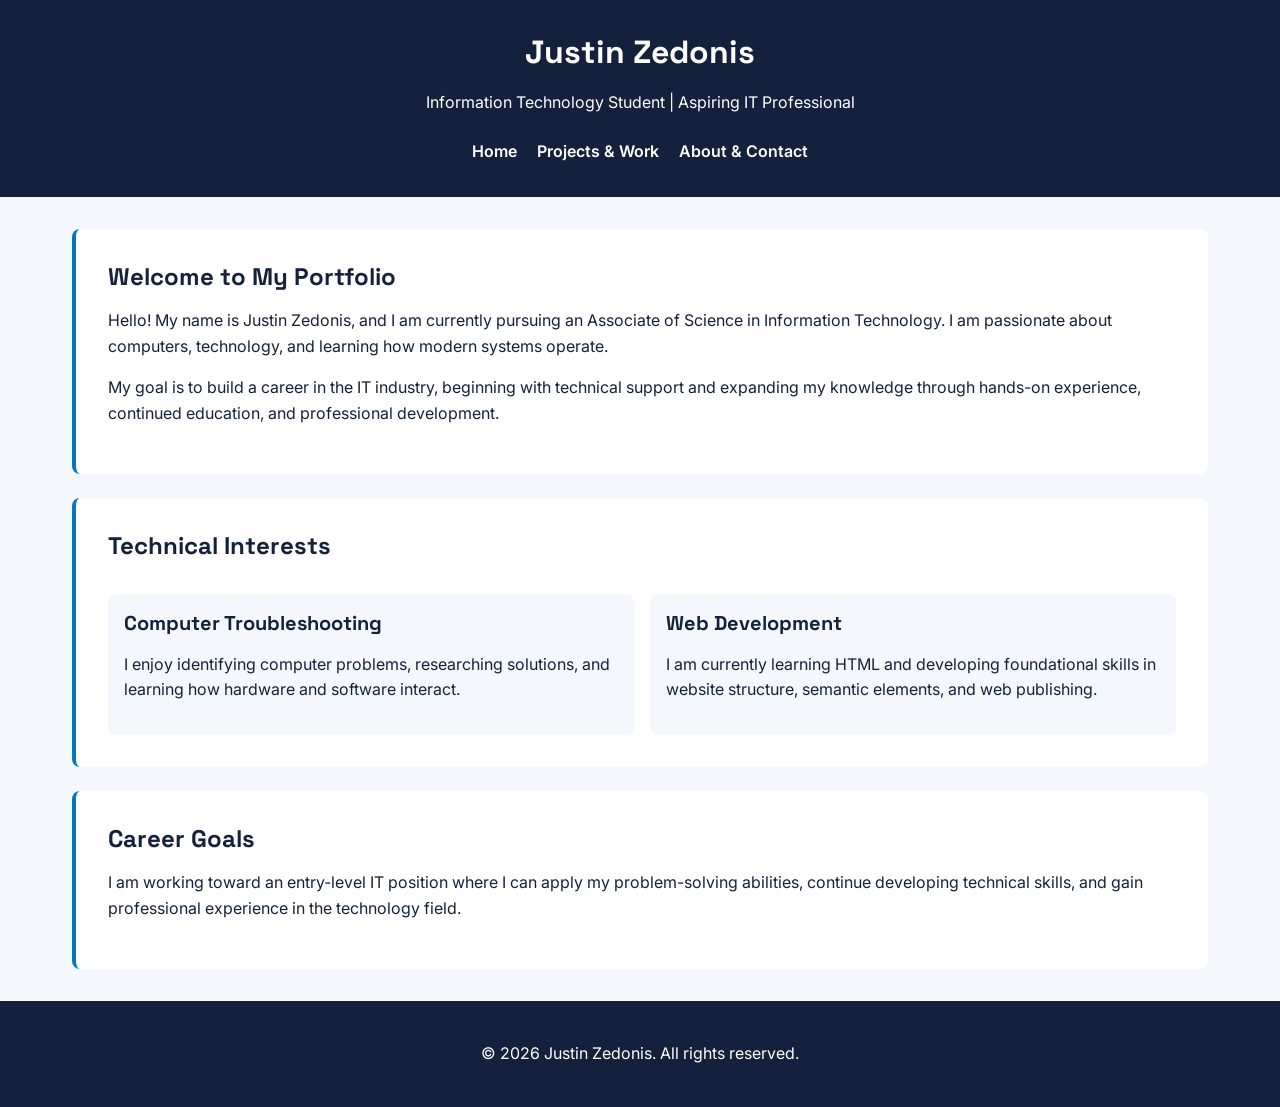
<file: index.html>
<!DOCTYPE html>
<html lang="en">

<head>
	<meta charset="UTF-8">
	<meta name="viewport" content="width=device-width, initial-scale=1.0">
	<title>Justin Zedonis | IT Portfolio</title>
	
<!-- Google Fonts -->
<link rel="preconnect" href="https://fonts.googleapis.com">
<link rel="preconnect" href="https://fonts.gstatic.com" crossorigin>
<link href="https://fonts.googleapis.com/css2?family=Inter:wght@400;500;600;700&family=Space+Grotesk:wght@500;600;700&display=swap" rel="stylesheet">

<!-- CSS Stylesheet -->
<link rel="stylesheet" href="style.css">

</head>

<body>
	<header>
		<h1>Justin Zedonis</h1>
		<p>Information Technology Student | Aspiring IT Professional</p>
		<nav aria-label="Main navigation">
			<a href="index.html">Home</a>
			<a href="projects.html">Projects & Work</a>
			<a href="about.html">About & Contact</a>
		</nav>
	</header>
		
	<main id="portfolio-home">
		<section>
			<h2>Welcome to My Portfolio</h2>
			<p>Hello! My name is Justin Zedonis, and I am currently pursuing an Associate of Science in Information Technology. I am passionate about computers, technology, and learning how modern systems operate.</p>
			<p>My goal is to build a career in the IT industry, beginning with technical support and expanding my knowledge through hands-on experience, continued education, and professional development.</p>
		</section>
		<section>
			<h2>Technical Interests</h2>
			<div class="interests-grid">
			<article>
				<h3>Computer Troubleshooting</h3>
				<p>I enjoy identifying computer problems, researching solutions, and learning how hardware and software interact.</p>
			</article>
			<article>
				<h3>Web Development</h3>
				<p>I am currently learning HTML and developing foundational skills in website structure, semantic elements, and web publishing.</p>
			</article>	
			</div>
		</section>
		<section>
			<h2>Career Goals</h2>
			<p>I am working toward an entry-level IT position where I can apply my problem-solving abilities, continue developing technical skills, and gain professional experience in the technology field.</p>
		</section>
	</main>
	<footer>
		<p>&copy; 2026 Justin Zedonis. All rights reserved.</p>
	</footer>
</body>
</html>
</file>
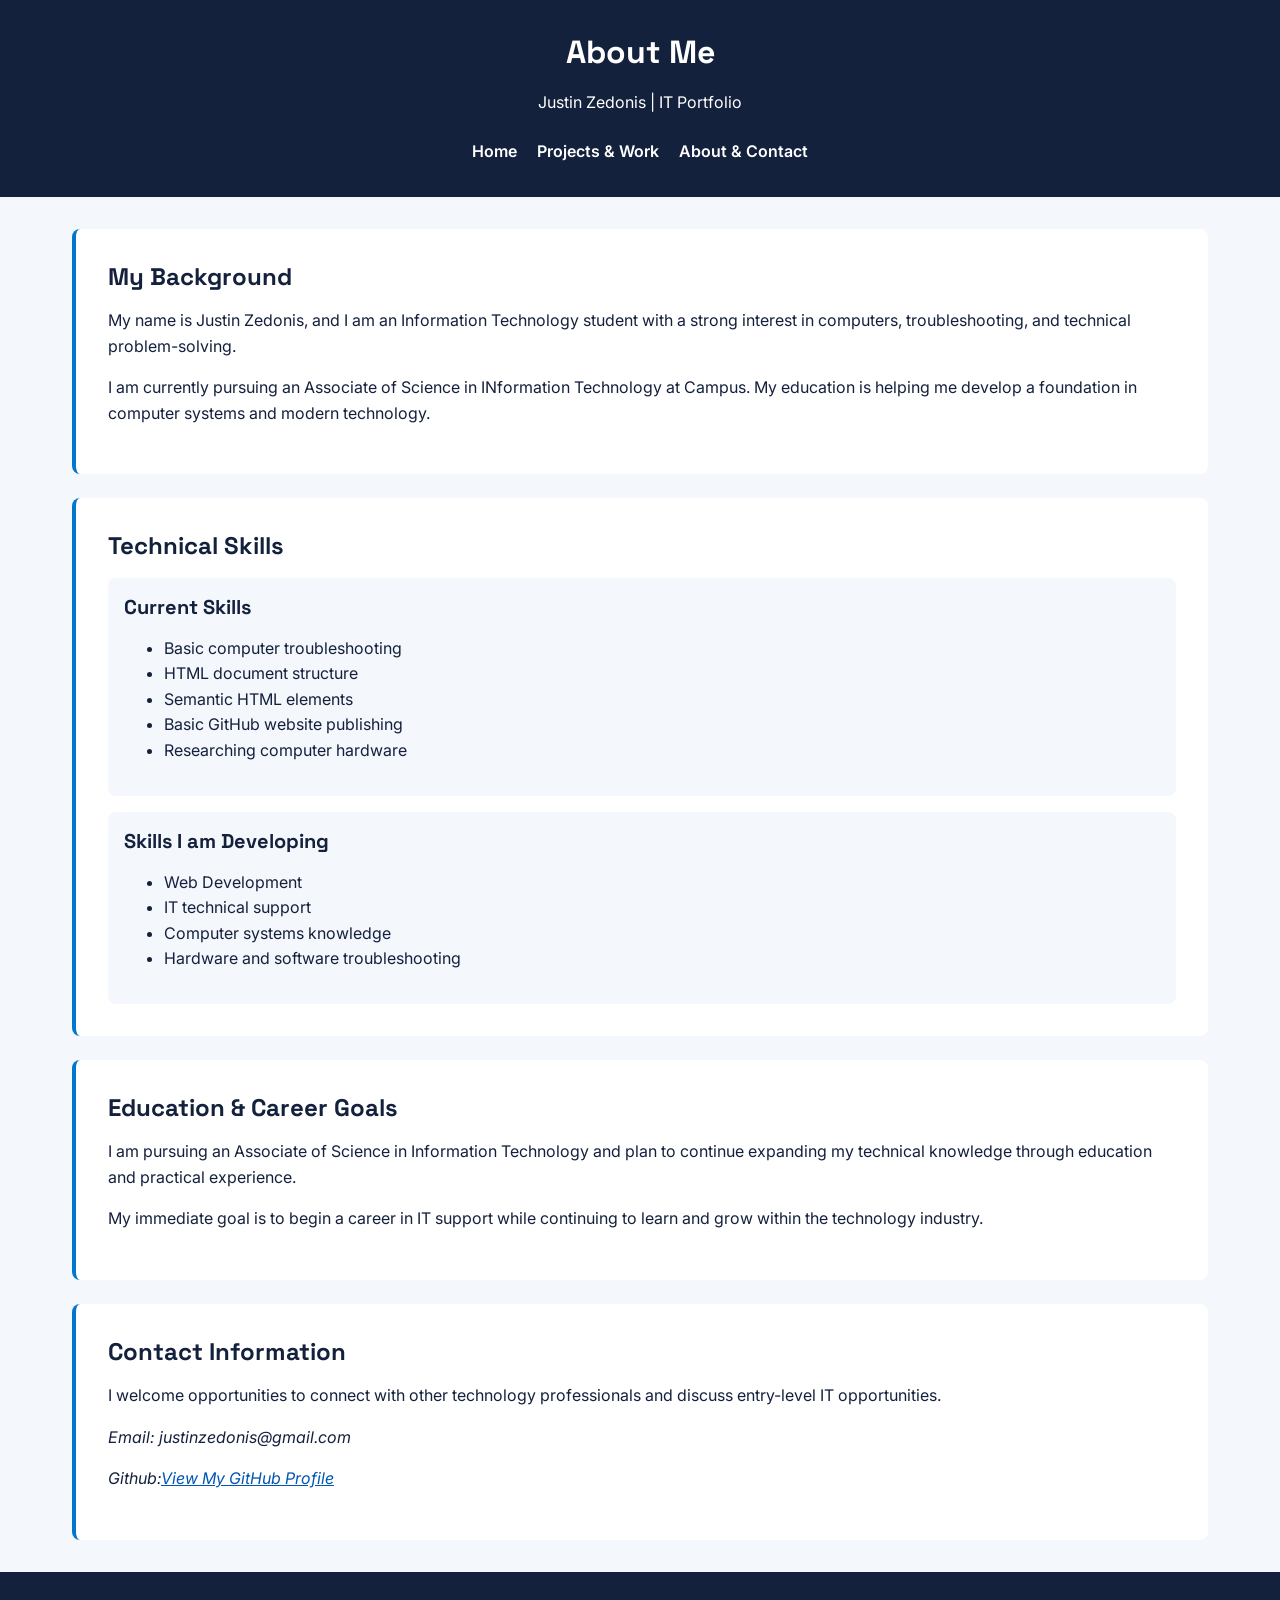
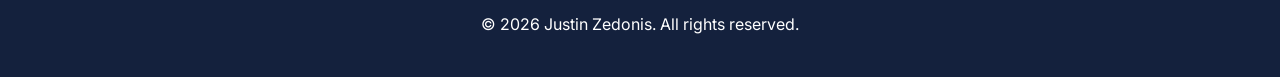
<file: about.html>
<!DOCTYPE html>
<html lang="en"?

<head>
	<meta charset="UTF-8">
	<meta name="viewport" content="width=device-width, initial-scale=1.0">
	<title>About & Contact | Justin Zedonis</title>
	
<!-- Google Fonts -->
<link rel="preconnect" href="https://fonts.googleapis.com">
<link rel="preconnect" href="https://fonts.gstatic.com" crossorigin>
<link href="https://fonts.googleapis.com/css2?family=Inter:wght@400;500;600;700&family=Space+Grotesk:wght@500;600;700&display=swap" rel="stylesheet">

<!-- CSS Stylesheet -->
<link rel="stylesheet" href="style.css">

</head>

<body>
	<header>
		<h1>About Me</h1>
		<p>Justin Zedonis | IT Portfolio</p>
		<nav aria-label="Main navigation">
			<a href="index.html">Home</a>
			<a href="projects.html">Projects & Work</a>
			<a href="about.html">About & Contact</a>
		</nav>
	</header>
	
	<main>
		<section>
			<h2>My Background</h2>
			<p>My name is Justin Zedonis, and I am an Information Technology student with a strong interest in computers, troubleshooting, and technical problem-solving.</p>
			<p>I am currently pursuing an Associate of Science in INformation Technology at Campus. My education is helping me develop a foundation in computer systems and modern technology.</p>
		</section>
		<section>
			<h2>Technical Skills</h2>
			<article>
				<h3>Current Skills</h3>
				<ul>
					<li>Basic computer troubleshooting</li>
					<li>HTML document structure</li>
					<li>Semantic HTML elements</li>
					<li>Basic GitHub website publishing</li>
					<li>Researching computer hardware</li>
				</ul>
			</article>
			<article>
				<h3>Skills I am Developing</h3>
				<ul>
					<li>Web Development</li>
					<li>IT technical support</li>
					<li>Computer systems knowledge</li>
					<li>Hardware and software troubleshooting</li>
				</ul>
			</article>
		</section>
		<section>
			<h2>Education & Career Goals</h2>
			<p>I am pursuing an Associate of Science in Information Technology and plan to continue expanding my technical knowledge through education and practical experience.</p>
			<p>My immediate goal is to begin a career in IT support while continuing to learn and grow within the technology industry.</p>
		</section>
		<section>
			<h2>Contact Information</h2>
			<p>I welcome opportunities to connect with other technology professionals and discuss entry-level IT opportunities.</p>
			<address> 
				<p>Email: justinzedonis@gmail.com</p>
				<p>Github:<a href="https://github.com/JZedonis15">View My GitHub Profile</a></p>
			</address>
		</section>
	</main>
	<footer>
		<p>&copy; 2026 Justin Zedonis. All rights reserved.</p>
	</footer>
</body>
</html>
</file>
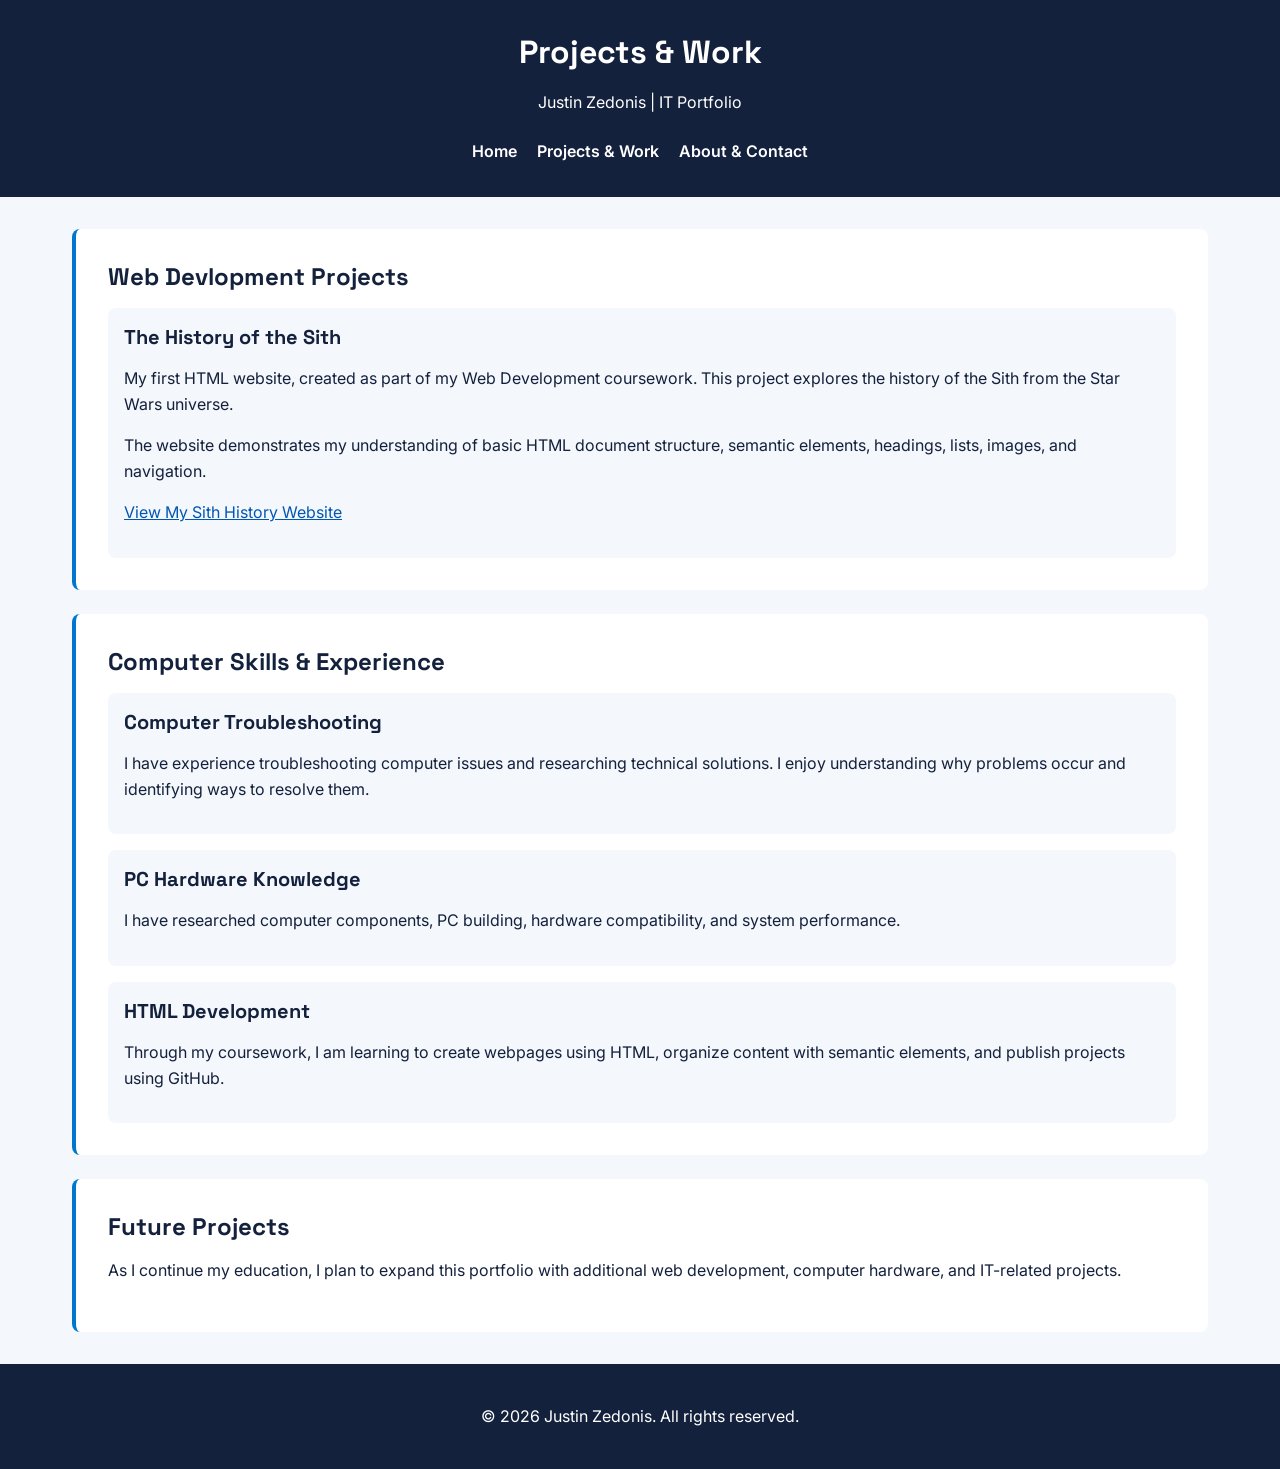
<file: projects.html>
<!DOCTYPE html>
<html lang="en">

<head>
	<meta charset="UTF-8">
	<meta name="viewport" content="width=device-width, initial-scale=1.0">
	<title>Projects & Work | Justin Zedonis</title>
	
<!-- Google Fonts -->
<link rel="preconnect" href="https://fonts.googleapis.com">
<link rel="preconnect" href="https://fonts.gstatic.com" crossorigin>
<link href="https://fonts.googleapis.com/css2?family=Inter:wght@400;500;600;700&family=Space+Grotesk:wght@500;600;700&display=swap" rel="stylesheet">

<!-- CSS Stylesheet -->
<link rel="stylesheet" href="style.css">

</head>

<body>
	<header>
		<h1>Projects & Work</h1>
		<p>Justin Zedonis | IT Portfolio</p>
		<nav aria-label="Main navigation">
			<a href="index.html">Home</a>
			<a href="projects.html">Projects & Work</a>
			<a href="about.html">About & Contact</a>
		</nav>
	</header>
	
	<main>
		<section>
			<h2>Web Devlopment Projects</h2>
			<article>
				<h3>The History of the Sith</h3>
				<p>My first HTML website, created as part of my Web Development coursework. This project explores the history of the Sith from the Star Wars universe.</p>
				<p>The website demonstrates my understanding of basic HTML document structure, semantic elements, headings, lists, images, and navigation.</p>
				<p>
					<a href="https://jzedonis15.github.io/history-of-the-sith/"> View My Sith History Website</a>
				</p>
			</article>
		</section>
		<section>
			<h2>Computer Skills & Experience</h2>
			<article>
				<h3>Computer Troubleshooting</h3>
				<p>I have experience troubleshooting computer issues and researching technical solutions. I enjoy understanding why problems occur and identifying ways to resolve them.</p>
			</article>
			<article>
				<h3>PC Hardware Knowledge</h3>
				<p>I have researched computer components, PC building, hardware compatibility, and system performance.</p>
			</article>
			<article>
				<h3>HTML Development</h3>
				<p>Through my coursework, I am learning to create webpages using HTML, organize content with semantic elements, and publish projects using GitHub.</p>
			</article>
		</section>
		<section>
			<h2>Future Projects</h2>
			<p>As I continue my education, I plan to expand this portfolio with additional web development, computer hardware, and IT-related projects.</p>
		</section>
	</main>
	<footer>
		<p>&copy; 2026 Justin Zedonis. All rights reserved.</p>
	</footer>
</body>
</html>
</file>
<file: style.css>
/* Portfolio Color Palette */
:root {
    --navy: #14213D;
    --white: #FFFFFF;
    --blue: #0077CC;
    --light: #F4F7FB;
}

/* General Website Styling */
* {
    box-sizing: border-box;
}

body {
    margin: 0;
    padding: 0;
    background-color: var(--light);
    color: var(--navy);
    font-family: 'Inter', Arial, sans-serif;
    font-size: 16px;
    line-height: 1.6;
}

/* Headings */
h1, h2, h3 {
    font-family: 'Space Grotesk', Arial, sans-serif;
    line-height: 1.3;
}

h1 {
    font-size: 32px;
    margin: 0 0 8px;
}

h2 {
    font-size: 24px;
    margin: 0 0 16px;
}

h3 {
    font-size: 20px;
    margin: 0 0 8px;
}

/* Header */
header {
    background-color: var(--navy);
    color: var(--white);
    padding: 32px 24px;
    text-align: center;
}

/* Navigation */
nav {
    margin-top: 24px;
}

nav a {
    color: var(--white);
    text-decoration: none;
    margin: 8px;
    font-weight: 600;
}

nav a:hover {
    color: #69C6FF;
}

/* Main Content */
main {
    max-width: 1200px;
    margin: 32px auto;
    padding: 0 16px;
}

section {
    background-color: var(--white);
    padding: 24px;
    margin-bottom: 24px;
    border-radius: 8px;
    border-left: 4px solid var(--blue);
}

/* Cards */
article {
    background-color: var(--light);
    padding: 16px;
    margin-top: 16px;
    border-radius: 8px;
}

/* Links */
a {
    color: #0056b3;
}
/* Links */
a {
    color: #0056b3;
}

a:focus-visible {
    outline: 3px solid #ff9900;
    outline-offset: 4px;
}

/* Footer */
footer {
    background-color: var(--navy);
    color: var(--white);
    text-align: center;
    padding: 24px;
}

/* Footer */
footer {
    background-color: var(--navy);
    color: var(--white);
    text-align: center;
    padding: 24px;
}

/* Technical Interests Grid */
.interests-grid {
    display: grid;
    grid-template-columns: 1fr;
    gap: 16px;
}

/* Tablet Layout - 768px and wider */
@media screen and (min-width: 768px) {
    .interests-grid {
        grid-template-columns: repeat(2, minmax(0, 1fr));
    }

    main {
        padding: 0 24px;
    }
}

/* Desktop Layout - 1200px and wider */
@media screen and (min-width: 1200px) {
    main {
        padding: 0 32px;
    }

    section {
        padding: 32px;
    }
}

/* ID Selector */
#portfolio-home {
    scroll-margin-top: 24px;
}
</file>
